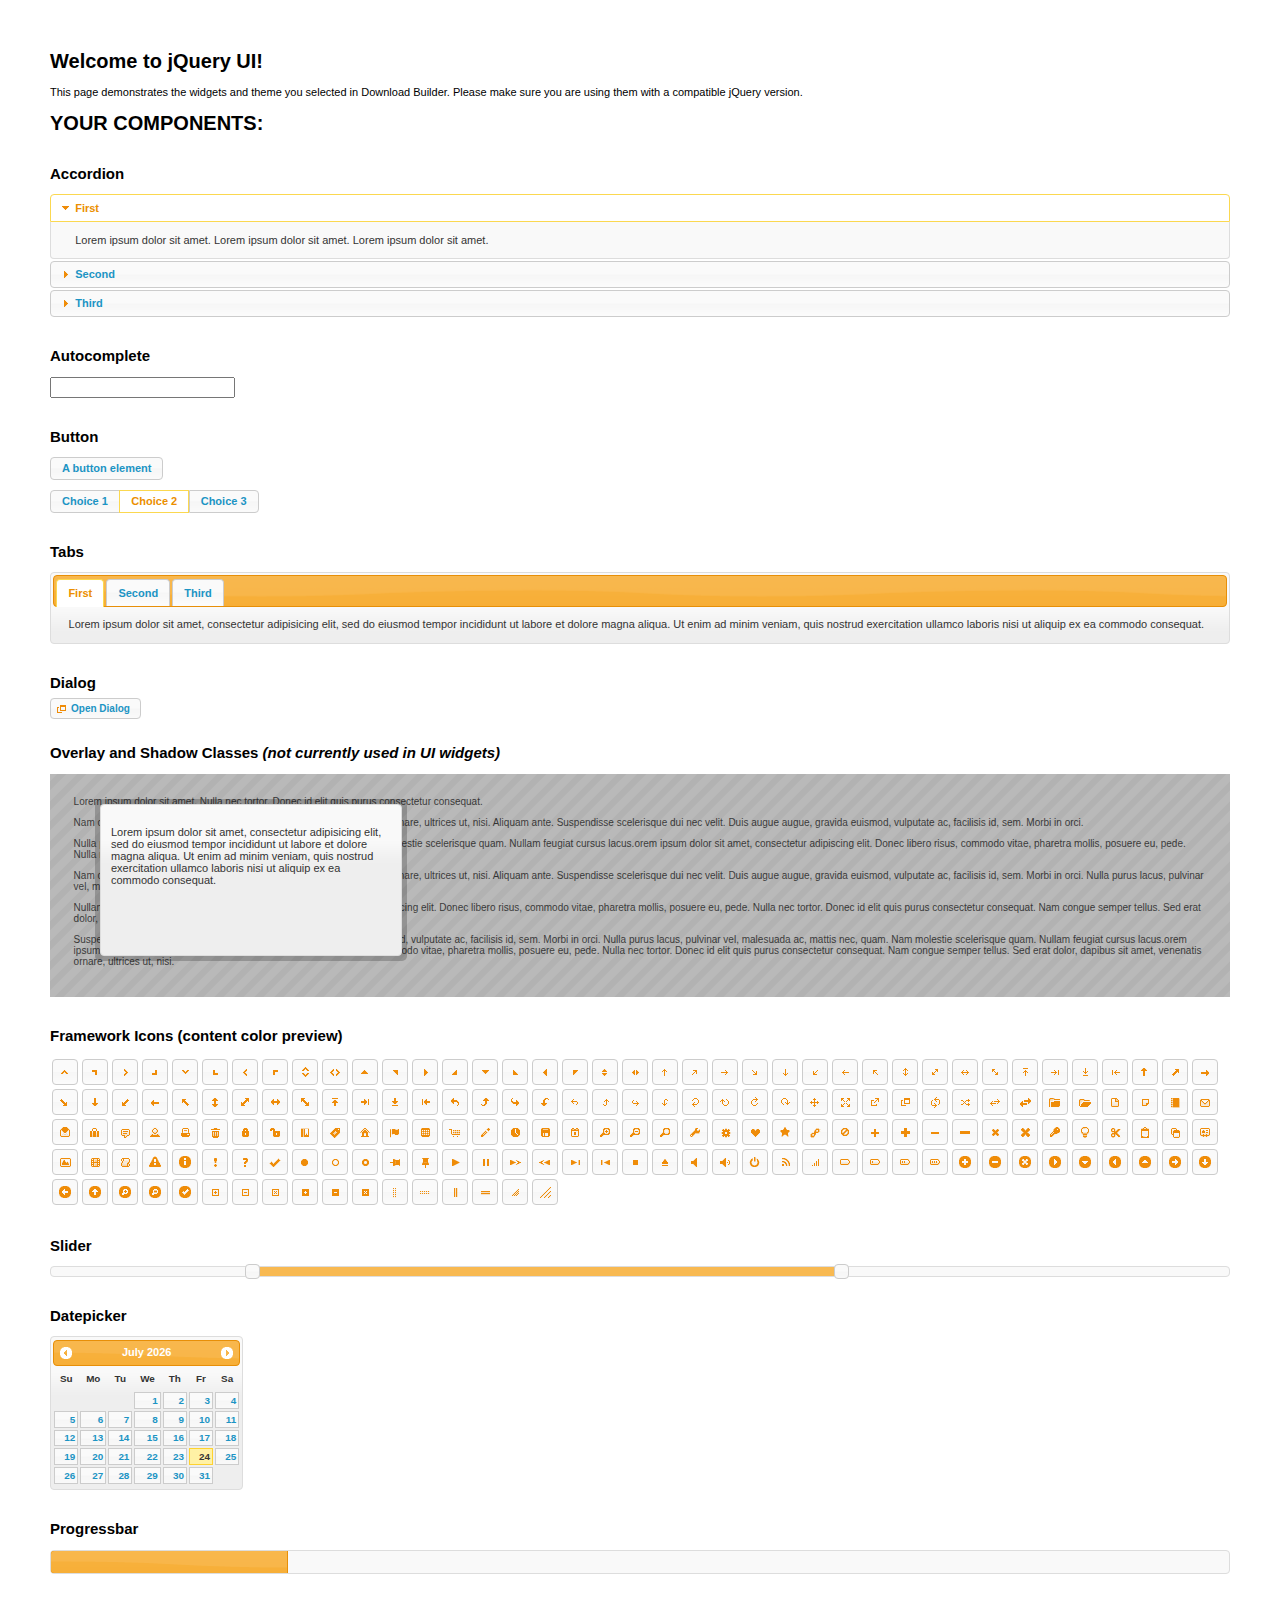
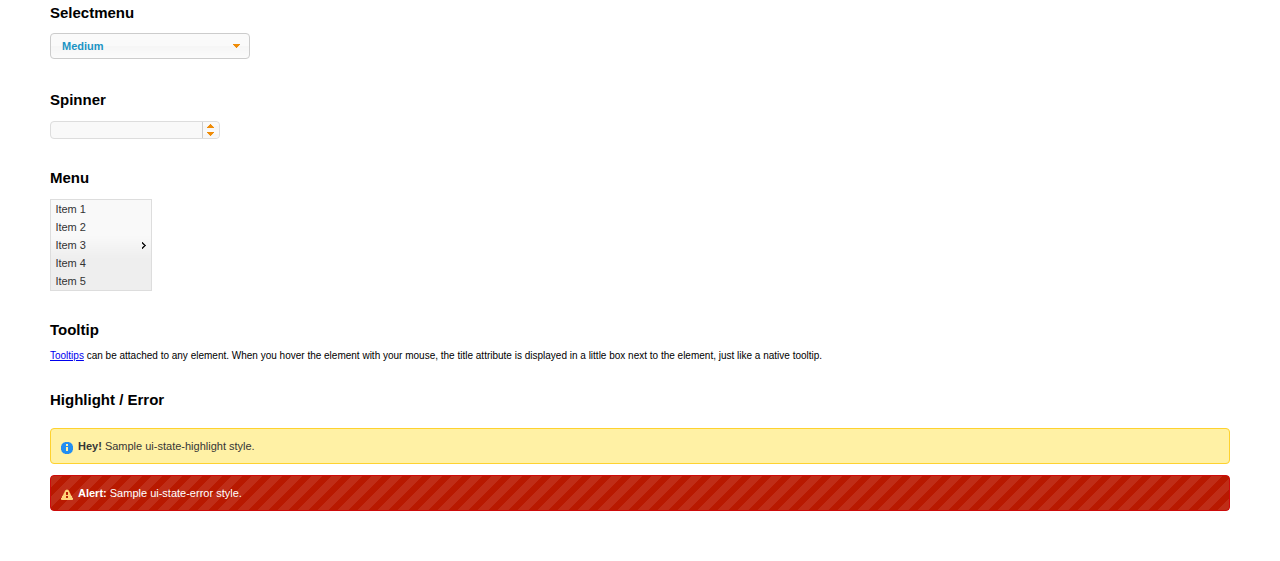
<file: js/jquery-ui-1.11.2/index.html>
<!doctype html>
<html lang="us">
<head>
	<meta charset="utf-8">
	<title>jQuery UI Example Page</title>
	<link href="jquery-ui.css" rel="stylesheet">
	<style>
	body{
		font: 62.5% "Trebuchet MS", sans-serif;
		margin: 50px;
	}
	.demoHeaders {
		margin-top: 2em;
	}
	#dialog-link {
		padding: .4em 1em .4em 20px;
		text-decoration: none;
		position: relative;
	}
	#dialog-link span.ui-icon {
		margin: 0 5px 0 0;
		position: absolute;
		left: .2em;
		top: 50%;
		margin-top: -8px;
	}
	#icons {
		margin: 0;
		padding: 0;
	}
	#icons li {
		margin: 2px;
		position: relative;
		padding: 4px 0;
		cursor: pointer;
		float: left;
		list-style: none;
	}
	#icons span.ui-icon {
		float: left;
		margin: 0 4px;
	}
	.fakewindowcontain .ui-widget-overlay {
		position: absolute;
	}
	select {
		width: 200px;
	}
	</style>
</head>
<body>

<h1>Welcome to jQuery UI!</h1>

<div class="ui-widget">
	<p>This page demonstrates the widgets and theme you selected in Download Builder. Please make sure you are using them with a compatible jQuery version.</p>
</div>

<h1>YOUR COMPONENTS:</h1>


<!-- Accordion -->
<h2 class="demoHeaders">Accordion</h2>
<div id="accordion">
	<h3>First</h3>
	<div>Lorem ipsum dolor sit amet. Lorem ipsum dolor sit amet. Lorem ipsum dolor sit amet.</div>
	<h3>Second</h3>
	<div>Phasellus mattis tincidunt nibh.</div>
	<h3>Third</h3>
	<div>Nam dui erat, auctor a, dignissim quis.</div>
</div>



<!-- Autocomplete -->
<h2 class="demoHeaders">Autocomplete</h2>
<div>
	<input id="autocomplete" title="type &quot;a&quot;">
</div>



<!-- Button -->
<h2 class="demoHeaders">Button</h2>
<button id="button">A button element</button>
<form style="margin-top: 1em;">
	<div id="radioset">
		<input type="radio" id="radio1" name="radio"><label for="radio1">Choice 1</label>
		<input type="radio" id="radio2" name="radio" checked="checked"><label for="radio2">Choice 2</label>
		<input type="radio" id="radio3" name="radio"><label for="radio3">Choice 3</label>
	</div>
</form>



<!-- Tabs -->
<h2 class="demoHeaders">Tabs</h2>
<div id="tabs">
	<ul>
		<li><a href="#tabs-1">First</a></li>
		<li><a href="#tabs-2">Second</a></li>
		<li><a href="#tabs-3">Third</a></li>
	</ul>
	<div id="tabs-1">Lorem ipsum dolor sit amet, consectetur adipisicing elit, sed do eiusmod tempor incididunt ut labore et dolore magna aliqua. Ut enim ad minim veniam, quis nostrud exercitation ullamco laboris nisi ut aliquip ex ea commodo consequat.</div>
	<div id="tabs-2">Phasellus mattis tincidunt nibh. Cras orci urna, blandit id, pretium vel, aliquet ornare, felis. Maecenas scelerisque sem non nisl. Fusce sed lorem in enim dictum bibendum.</div>
	<div id="tabs-3">Nam dui erat, auctor a, dignissim quis, sollicitudin eu, felis. Pellentesque nisi urna, interdum eget, sagittis et, consequat vestibulum, lacus. Mauris porttitor ullamcorper augue.</div>
</div>



<!-- Dialog NOTE: Dialog is not generated by UI in this demo so it can be visually styled in themeroller-->
<h2 class="demoHeaders">Dialog</h2>
<p><a href="#" id="dialog-link" class="ui-state-default ui-corner-all"><span class="ui-icon ui-icon-newwin"></span>Open Dialog</a></p>

<h2 class="demoHeaders">Overlay and Shadow Classes <em>(not currently used in UI widgets)</em></h2>
<div style="position: relative; width: 96%; height: 200px; padding:1% 2%; overflow:hidden;" class="fakewindowcontain">
	<p>Lorem ipsum dolor sit amet,  Nulla nec tortor. Donec id elit quis purus consectetur consequat. </p><p>Nam congue semper tellus. Sed erat dolor, dapibus sit amet, venenatis ornare, ultrices ut, nisi. Aliquam ante. Suspendisse scelerisque dui nec velit. Duis augue augue, gravida euismod, vulputate ac, facilisis id, sem. Morbi in orci. </p><p>Nulla purus lacus, pulvinar vel, malesuada ac, mattis nec, quam. Nam molestie scelerisque quam. Nullam feugiat cursus lacus.orem ipsum dolor sit amet, consectetur adipiscing elit. Donec libero risus, commodo vitae, pharetra mollis, posuere eu, pede. Nulla nec tortor. Donec id elit quis purus consectetur consequat. </p><p>Nam congue semper tellus. Sed erat dolor, dapibus sit amet, venenatis ornare, ultrices ut, nisi. Aliquam ante. Suspendisse scelerisque dui nec velit. Duis augue augue, gravida euismod, vulputate ac, facilisis id, sem. Morbi in orci. Nulla purus lacus, pulvinar vel, malesuada ac, mattis nec, quam. Nam molestie scelerisque quam. </p><p>Nullam feugiat cursus lacus.orem ipsum dolor sit amet, consectetur adipiscing elit. Donec libero risus, commodo vitae, pharetra mollis, posuere eu, pede. Nulla nec tortor. Donec id elit quis purus consectetur consequat. Nam congue semper tellus. Sed erat dolor, dapibus sit amet, venenatis ornare, ultrices ut, nisi. Aliquam ante. </p><p>Suspendisse scelerisque dui nec velit. Duis augue augue, gravida euismod, vulputate ac, facilisis id, sem. Morbi in orci. Nulla purus lacus, pulvinar vel, malesuada ac, mattis nec, quam. Nam molestie scelerisque quam. Nullam feugiat cursus lacus.orem ipsum dolor sit amet, consectetur adipiscing elit. Donec libero risus, commodo vitae, pharetra mollis, posuere eu, pede. Nulla nec tortor. Donec id elit quis purus consectetur consequat. Nam congue semper tellus. Sed erat dolor, dapibus sit amet, venenatis ornare, ultrices ut, nisi. </p>

	<!-- ui-dialog -->
	<div class="ui-overlay"><div class="ui-widget-overlay"></div><div class="ui-widget-shadow ui-corner-all" style="width: 302px; height: 152px; position: absolute; left: 50px; top: 30px;"></div></div>
	<div style="position: absolute; width: 280px; height: 130px;left: 50px; top: 30px; padding: 10px;" class="ui-widget ui-widget-content ui-corner-all">
		<div class="ui-dialog-content ui-widget-content" style="background: none; border: 0;">
			<p>Lorem ipsum dolor sit amet, consectetur adipisicing elit, sed do eiusmod tempor incididunt ut labore et dolore magna aliqua. Ut enim ad minim veniam, quis nostrud exercitation ullamco laboris nisi ut aliquip ex ea commodo consequat.</p>
		</div>
	</div>

</div>

<!-- ui-dialog -->
<div id="dialog" title="Dialog Title">
	<p>Lorem ipsum dolor sit amet, consectetur adipisicing elit, sed do eiusmod tempor incididunt ut labore et dolore magna aliqua. Ut enim ad minim veniam, quis nostrud exercitation ullamco laboris nisi ut aliquip ex ea commodo consequat.</p>
</div>



<h2 class="demoHeaders">Framework Icons (content color preview)</h2>
<ul id="icons" class="ui-widget ui-helper-clearfix">
	<li class="ui-state-default ui-corner-all" title=".ui-icon-carat-1-n"><span class="ui-icon ui-icon-carat-1-n"></span></li>
	<li class="ui-state-default ui-corner-all" title=".ui-icon-carat-1-ne"><span class="ui-icon ui-icon-carat-1-ne"></span></li>
	<li class="ui-state-default ui-corner-all" title=".ui-icon-carat-1-e"><span class="ui-icon ui-icon-carat-1-e"></span></li>
	<li class="ui-state-default ui-corner-all" title=".ui-icon-carat-1-se"><span class="ui-icon ui-icon-carat-1-se"></span></li>
	<li class="ui-state-default ui-corner-all" title=".ui-icon-carat-1-s"><span class="ui-icon ui-icon-carat-1-s"></span></li>
	<li class="ui-state-default ui-corner-all" title=".ui-icon-carat-1-sw"><span class="ui-icon ui-icon-carat-1-sw"></span></li>
	<li class="ui-state-default ui-corner-all" title=".ui-icon-carat-1-w"><span class="ui-icon ui-icon-carat-1-w"></span></li>
	<li class="ui-state-default ui-corner-all" title=".ui-icon-carat-1-nw"><span class="ui-icon ui-icon-carat-1-nw"></span></li>
	<li class="ui-state-default ui-corner-all" title=".ui-icon-carat-2-n-s"><span class="ui-icon ui-icon-carat-2-n-s"></span></li>
	<li class="ui-state-default ui-corner-all" title=".ui-icon-carat-2-e-w"><span class="ui-icon ui-icon-carat-2-e-w"></span></li>
	<li class="ui-state-default ui-corner-all" title=".ui-icon-triangle-1-n"><span class="ui-icon ui-icon-triangle-1-n"></span></li>
	<li class="ui-state-default ui-corner-all" title=".ui-icon-triangle-1-ne"><span class="ui-icon ui-icon-triangle-1-ne"></span></li>
	<li class="ui-state-default ui-corner-all" title=".ui-icon-triangle-1-e"><span class="ui-icon ui-icon-triangle-1-e"></span></li>
	<li class="ui-state-default ui-corner-all" title=".ui-icon-triangle-1-se"><span class="ui-icon ui-icon-triangle-1-se"></span></li>
	<li class="ui-state-default ui-corner-all" title=".ui-icon-triangle-1-s"><span class="ui-icon ui-icon-triangle-1-s"></span></li>
	<li class="ui-state-default ui-corner-all" title=".ui-icon-triangle-1-sw"><span class="ui-icon ui-icon-triangle-1-sw"></span></li>
	<li class="ui-state-default ui-corner-all" title=".ui-icon-triangle-1-w"><span class="ui-icon ui-icon-triangle-1-w"></span></li>
	<li class="ui-state-default ui-corner-all" title=".ui-icon-triangle-1-nw"><span class="ui-icon ui-icon-triangle-1-nw"></span></li>
	<li class="ui-state-default ui-corner-all" title=".ui-icon-triangle-2-n-s"><span class="ui-icon ui-icon-triangle-2-n-s"></span></li>
	<li class="ui-state-default ui-corner-all" title=".ui-icon-triangle-2-e-w"><span class="ui-icon ui-icon-triangle-2-e-w"></span></li>
	<li class="ui-state-default ui-corner-all" title=".ui-icon-arrow-1-n"><span class="ui-icon ui-icon-arrow-1-n"></span></li>
	<li class="ui-state-default ui-corner-all" title=".ui-icon-arrow-1-ne"><span class="ui-icon ui-icon-arrow-1-ne"></span></li>
	<li class="ui-state-default ui-corner-all" title=".ui-icon-arrow-1-e"><span class="ui-icon ui-icon-arrow-1-e"></span></li>
	<li class="ui-state-default ui-corner-all" title=".ui-icon-arrow-1-se"><span class="ui-icon ui-icon-arrow-1-se"></span></li>
	<li class="ui-state-default ui-corner-all" title=".ui-icon-arrow-1-s"><span class="ui-icon ui-icon-arrow-1-s"></span></li>
	<li class="ui-state-default ui-corner-all" title=".ui-icon-arrow-1-sw"><span class="ui-icon ui-icon-arrow-1-sw"></span></li>
	<li class="ui-state-default ui-corner-all" title=".ui-icon-arrow-1-w"><span class="ui-icon ui-icon-arrow-1-w"></span></li>
	<li class="ui-state-default ui-corner-all" title=".ui-icon-arrow-1-nw"><span class="ui-icon ui-icon-arrow-1-nw"></span></li>
	<li class="ui-state-default ui-corner-all" title=".ui-icon-arrow-2-n-s"><span class="ui-icon ui-icon-arrow-2-n-s"></span></li>
	<li class="ui-state-default ui-corner-all" title=".ui-icon-arrow-2-ne-sw"><span class="ui-icon ui-icon-arrow-2-ne-sw"></span></li>
	<li class="ui-state-default ui-corner-all" title=".ui-icon-arrow-2-e-w"><span class="ui-icon ui-icon-arrow-2-e-w"></span></li>
	<li class="ui-state-default ui-corner-all" title=".ui-icon-arrow-2-se-nw"><span class="ui-icon ui-icon-arrow-2-se-nw"></span></li>
	<li class="ui-state-default ui-corner-all" title=".ui-icon-arrowstop-1-n"><span class="ui-icon ui-icon-arrowstop-1-n"></span></li>
	<li class="ui-state-default ui-corner-all" title=".ui-icon-arrowstop-1-e"><span class="ui-icon ui-icon-arrowstop-1-e"></span></li>
	<li class="ui-state-default ui-corner-all" title=".ui-icon-arrowstop-1-s"><span class="ui-icon ui-icon-arrowstop-1-s"></span></li>
	<li class="ui-state-default ui-corner-all" title=".ui-icon-arrowstop-1-w"><span class="ui-icon ui-icon-arrowstop-1-w"></span></li>
	<li class="ui-state-default ui-corner-all" title=".ui-icon-arrowthick-1-n"><span class="ui-icon ui-icon-arrowthick-1-n"></span></li>
	<li class="ui-state-default ui-corner-all" title=".ui-icon-arrowthick-1-ne"><span class="ui-icon ui-icon-arrowthick-1-ne"></span></li>
	<li class="ui-state-default ui-corner-all" title=".ui-icon-arrowthick-1-e"><span class="ui-icon ui-icon-arrowthick-1-e"></span></li>
	<li class="ui-state-default ui-corner-all" title=".ui-icon-arrowthick-1-se"><span class="ui-icon ui-icon-arrowthick-1-se"></span></li>
	<li class="ui-state-default ui-corner-all" title=".ui-icon-arrowthick-1-s"><span class="ui-icon ui-icon-arrowthick-1-s"></span></li>
	<li class="ui-state-default ui-corner-all" title=".ui-icon-arrowthick-1-sw"><span class="ui-icon ui-icon-arrowthick-1-sw"></span></li>
	<li class="ui-state-default ui-corner-all" title=".ui-icon-arrowthick-1-w"><span class="ui-icon ui-icon-arrowthick-1-w"></span></li>
	<li class="ui-state-default ui-corner-all" title=".ui-icon-arrowthick-1-nw"><span class="ui-icon ui-icon-arrowthick-1-nw"></span></li>
	<li class="ui-state-default ui-corner-all" title=".ui-icon-arrowthick-2-n-s"><span class="ui-icon ui-icon-arrowthick-2-n-s"></span></li>
	<li class="ui-state-default ui-corner-all" title=".ui-icon-arrowthick-2-ne-sw"><span class="ui-icon ui-icon-arrowthick-2-ne-sw"></span></li>
	<li class="ui-state-default ui-corner-all" title=".ui-icon-arrowthick-2-e-w"><span class="ui-icon ui-icon-arrowthick-2-e-w"></span></li>
	<li class="ui-state-default ui-corner-all" title=".ui-icon-arrowthick-2-se-nw"><span class="ui-icon ui-icon-arrowthick-2-se-nw"></span></li>
	<li class="ui-state-default ui-corner-all" title=".ui-icon-arrowthickstop-1-n"><span class="ui-icon ui-icon-arrowthickstop-1-n"></span></li>
	<li class="ui-state-default ui-corner-all" title=".ui-icon-arrowthickstop-1-e"><span class="ui-icon ui-icon-arrowthickstop-1-e"></span></li>
	<li class="ui-state-default ui-corner-all" title=".ui-icon-arrowthickstop-1-s"><span class="ui-icon ui-icon-arrowthickstop-1-s"></span></li>
	<li class="ui-state-default ui-corner-all" title=".ui-icon-arrowthickstop-1-w"><span class="ui-icon ui-icon-arrowthickstop-1-w"></span></li>
	<li class="ui-state-default ui-corner-all" title=".ui-icon-arrowreturnthick-1-w"><span class="ui-icon ui-icon-arrowreturnthick-1-w"></span></li>
	<li class="ui-state-default ui-corner-all" title=".ui-icon-arrowreturnthick-1-n"><span class="ui-icon ui-icon-arrowreturnthick-1-n"></span></li>
	<li class="ui-state-default ui-corner-all" title=".ui-icon-arrowreturnthick-1-e"><span class="ui-icon ui-icon-arrowreturnthick-1-e"></span></li>
	<li class="ui-state-default ui-corner-all" title=".ui-icon-arrowreturnthick-1-s"><span class="ui-icon ui-icon-arrowreturnthick-1-s"></span></li>
	<li class="ui-state-default ui-corner-all" title=".ui-icon-arrowreturn-1-w"><span class="ui-icon ui-icon-arrowreturn-1-w"></span></li>
	<li class="ui-state-default ui-corner-all" title=".ui-icon-arrowreturn-1-n"><span class="ui-icon ui-icon-arrowreturn-1-n"></span></li>
	<li class="ui-state-default ui-corner-all" title=".ui-icon-arrowreturn-1-e"><span class="ui-icon ui-icon-arrowreturn-1-e"></span></li>
	<li class="ui-state-default ui-corner-all" title=".ui-icon-arrowreturn-1-s"><span class="ui-icon ui-icon-arrowreturn-1-s"></span></li>
	<li class="ui-state-default ui-corner-all" title=".ui-icon-arrowrefresh-1-w"><span class="ui-icon ui-icon-arrowrefresh-1-w"></span></li>
	<li class="ui-state-default ui-corner-all" title=".ui-icon-arrowrefresh-1-n"><span class="ui-icon ui-icon-arrowrefresh-1-n"></span></li>
	<li class="ui-state-default ui-corner-all" title=".ui-icon-arrowrefresh-1-e"><span class="ui-icon ui-icon-arrowrefresh-1-e"></span></li>
	<li class="ui-state-default ui-corner-all" title=".ui-icon-arrowrefresh-1-s"><span class="ui-icon ui-icon-arrowrefresh-1-s"></span></li>
	<li class="ui-state-default ui-corner-all" title=".ui-icon-arrow-4"><span class="ui-icon ui-icon-arrow-4"></span></li>
	<li class="ui-state-default ui-corner-all" title=".ui-icon-arrow-4-diag"><span class="ui-icon ui-icon-arrow-4-diag"></span></li>
	<li class="ui-state-default ui-corner-all" title=".ui-icon-extlink"><span class="ui-icon ui-icon-extlink"></span></li>
	<li class="ui-state-default ui-corner-all" title=".ui-icon-newwin"><span class="ui-icon ui-icon-newwin"></span></li>
	<li class="ui-state-default ui-corner-all" title=".ui-icon-refresh"><span class="ui-icon ui-icon-refresh"></span></li>
	<li class="ui-state-default ui-corner-all" title=".ui-icon-shuffle"><span class="ui-icon ui-icon-shuffle"></span></li>
	<li class="ui-state-default ui-corner-all" title=".ui-icon-transfer-e-w"><span class="ui-icon ui-icon-transfer-e-w"></span></li>
	<li class="ui-state-default ui-corner-all" title=".ui-icon-transferthick-e-w"><span class="ui-icon ui-icon-transferthick-e-w"></span></li>
	<li class="ui-state-default ui-corner-all" title=".ui-icon-folder-collapsed"><span class="ui-icon ui-icon-folder-collapsed"></span></li>
	<li class="ui-state-default ui-corner-all" title=".ui-icon-folder-open"><span class="ui-icon ui-icon-folder-open"></span></li>
	<li class="ui-state-default ui-corner-all" title=".ui-icon-document"><span class="ui-icon ui-icon-document"></span></li>
	<li class="ui-state-default ui-corner-all" title=".ui-icon-document-b"><span class="ui-icon ui-icon-document-b"></span></li>
	<li class="ui-state-default ui-corner-all" title=".ui-icon-note"><span class="ui-icon ui-icon-note"></span></li>
	<li class="ui-state-default ui-corner-all" title=".ui-icon-mail-closed"><span class="ui-icon ui-icon-mail-closed"></span></li>
	<li class="ui-state-default ui-corner-all" title=".ui-icon-mail-open"><span class="ui-icon ui-icon-mail-open"></span></li>
	<li class="ui-state-default ui-corner-all" title=".ui-icon-suitcase"><span class="ui-icon ui-icon-suitcase"></span></li>
	<li class="ui-state-default ui-corner-all" title=".ui-icon-comment"><span class="ui-icon ui-icon-comment"></span></li>
	<li class="ui-state-default ui-corner-all" title=".ui-icon-person"><span class="ui-icon ui-icon-person"></span></li>
	<li class="ui-state-default ui-corner-all" title=".ui-icon-print"><span class="ui-icon ui-icon-print"></span></li>
	<li class="ui-state-default ui-corner-all" title=".ui-icon-trash"><span class="ui-icon ui-icon-trash"></span></li>
	<li class="ui-state-default ui-corner-all" title=".ui-icon-locked"><span class="ui-icon ui-icon-locked"></span></li>
	<li class="ui-state-default ui-corner-all" title=".ui-icon-unlocked"><span class="ui-icon ui-icon-unlocked"></span></li>
	<li class="ui-state-default ui-corner-all" title=".ui-icon-bookmark"><span class="ui-icon ui-icon-bookmark"></span></li>
	<li class="ui-state-default ui-corner-all" title=".ui-icon-tag"><span class="ui-icon ui-icon-tag"></span></li>
	<li class="ui-state-default ui-corner-all" title=".ui-icon-home"><span class="ui-icon ui-icon-home"></span></li>
	<li class="ui-state-default ui-corner-all" title=".ui-icon-flag"><span class="ui-icon ui-icon-flag"></span></li>
	<li class="ui-state-default ui-corner-all" title=".ui-icon-calculator"><span class="ui-icon ui-icon-calculator"></span></li>
	<li class="ui-state-default ui-corner-all" title=".ui-icon-cart"><span class="ui-icon ui-icon-cart"></span></li>
	<li class="ui-state-default ui-corner-all" title=".ui-icon-pencil"><span class="ui-icon ui-icon-pencil"></span></li>
	<li class="ui-state-default ui-corner-all" title=".ui-icon-clock"><span class="ui-icon ui-icon-clock"></span></li>
	<li class="ui-state-default ui-corner-all" title=".ui-icon-disk"><span class="ui-icon ui-icon-disk"></span></li>
	<li class="ui-state-default ui-corner-all" title=".ui-icon-calendar"><span class="ui-icon ui-icon-calendar"></span></li>
	<li class="ui-state-default ui-corner-all" title=".ui-icon-zoomin"><span class="ui-icon ui-icon-zoomin"></span></li>
	<li class="ui-state-default ui-corner-all" title=".ui-icon-zoomout"><span class="ui-icon ui-icon-zoomout"></span></li>
	<li class="ui-state-default ui-corner-all" title=".ui-icon-search"><span class="ui-icon ui-icon-search"></span></li>
	<li class="ui-state-default ui-corner-all" title=".ui-icon-wrench"><span class="ui-icon ui-icon-wrench"></span></li>
	<li class="ui-state-default ui-corner-all" title=".ui-icon-gear"><span class="ui-icon ui-icon-gear"></span></li>
	<li class="ui-state-default ui-corner-all" title=".ui-icon-heart"><span class="ui-icon ui-icon-heart"></span></li>
	<li class="ui-state-default ui-corner-all" title=".ui-icon-star"><span class="ui-icon ui-icon-star"></span></li>
	<li class="ui-state-default ui-corner-all" title=".ui-icon-link"><span class="ui-icon ui-icon-link"></span></li>
	<li class="ui-state-default ui-corner-all" title=".ui-icon-cancel"><span class="ui-icon ui-icon-cancel"></span></li>
	<li class="ui-state-default ui-corner-all" title=".ui-icon-plus"><span class="ui-icon ui-icon-plus"></span></li>
	<li class="ui-state-default ui-corner-all" title=".ui-icon-plusthick"><span class="ui-icon ui-icon-plusthick"></span></li>
	<li class="ui-state-default ui-corner-all" title=".ui-icon-minus"><span class="ui-icon ui-icon-minus"></span></li>
	<li class="ui-state-default ui-corner-all" title=".ui-icon-minusthick"><span class="ui-icon ui-icon-minusthick"></span></li>
	<li class="ui-state-default ui-corner-all" title=".ui-icon-close"><span class="ui-icon ui-icon-close"></span></li>
	<li class="ui-state-default ui-corner-all" title=".ui-icon-closethick"><span class="ui-icon ui-icon-closethick"></span></li>
	<li class="ui-state-default ui-corner-all" title=".ui-icon-key"><span class="ui-icon ui-icon-key"></span></li>
	<li class="ui-state-default ui-corner-all" title=".ui-icon-lightbulb"><span class="ui-icon ui-icon-lightbulb"></span></li>
	<li class="ui-state-default ui-corner-all" title=".ui-icon-scissors"><span class="ui-icon ui-icon-scissors"></span></li>
	<li class="ui-state-default ui-corner-all" title=".ui-icon-clipboard"><span class="ui-icon ui-icon-clipboard"></span></li>
	<li class="ui-state-default ui-corner-all" title=".ui-icon-copy"><span class="ui-icon ui-icon-copy"></span></li>
	<li class="ui-state-default ui-corner-all" title=".ui-icon-contact"><span class="ui-icon ui-icon-contact"></span></li>
	<li class="ui-state-default ui-corner-all" title=".ui-icon-image"><span class="ui-icon ui-icon-image"></span></li>
	<li class="ui-state-default ui-corner-all" title=".ui-icon-video"><span class="ui-icon ui-icon-video"></span></li>
	<li class="ui-state-default ui-corner-all" title=".ui-icon-script"><span class="ui-icon ui-icon-script"></span></li>
	<li class="ui-state-default ui-corner-all" title=".ui-icon-alert"><span class="ui-icon ui-icon-alert"></span></li>
	<li class="ui-state-default ui-corner-all" title=".ui-icon-info"><span class="ui-icon ui-icon-info"></span></li>
	<li class="ui-state-default ui-corner-all" title=".ui-icon-notice"><span class="ui-icon ui-icon-notice"></span></li>
	<li class="ui-state-default ui-corner-all" title=".ui-icon-help"><span class="ui-icon ui-icon-help"></span></li>
	<li class="ui-state-default ui-corner-all" title=".ui-icon-check"><span class="ui-icon ui-icon-check"></span></li>
	<li class="ui-state-default ui-corner-all" title=".ui-icon-bullet"><span class="ui-icon ui-icon-bullet"></span></li>
	<li class="ui-state-default ui-corner-all" title=".ui-icon-radio-off"><span class="ui-icon ui-icon-radio-off"></span></li>
	<li class="ui-state-default ui-corner-all" title=".ui-icon-radio-on"><span class="ui-icon ui-icon-radio-on"></span></li>
	<li class="ui-state-default ui-corner-all" title=".ui-icon-pin-w"><span class="ui-icon ui-icon-pin-w"></span></li>
	<li class="ui-state-default ui-corner-all" title=".ui-icon-pin-s"><span class="ui-icon ui-icon-pin-s"></span></li>
	<li class="ui-state-default ui-corner-all" title=".ui-icon-play"><span class="ui-icon ui-icon-play"></span></li>
	<li class="ui-state-default ui-corner-all" title=".ui-icon-pause"><span class="ui-icon ui-icon-pause"></span></li>
	<li class="ui-state-default ui-corner-all" title=".ui-icon-seek-next"><span class="ui-icon ui-icon-seek-next"></span></li>
	<li class="ui-state-default ui-corner-all" title=".ui-icon-seek-prev"><span class="ui-icon ui-icon-seek-prev"></span></li>
	<li class="ui-state-default ui-corner-all" title=".ui-icon-seek-end"><span class="ui-icon ui-icon-seek-end"></span></li>
	<li class="ui-state-default ui-corner-all" title=".ui-icon-seek-first"><span class="ui-icon ui-icon-seek-first"></span></li>
	<li class="ui-state-default ui-corner-all" title=".ui-icon-stop"><span class="ui-icon ui-icon-stop"></span></li>
	<li class="ui-state-default ui-corner-all" title=".ui-icon-eject"><span class="ui-icon ui-icon-eject"></span></li>
	<li class="ui-state-default ui-corner-all" title=".ui-icon-volume-off"><span class="ui-icon ui-icon-volume-off"></span></li>
	<li class="ui-state-default ui-corner-all" title=".ui-icon-volume-on"><span class="ui-icon ui-icon-volume-on"></span></li>
	<li class="ui-state-default ui-corner-all" title=".ui-icon-power"><span class="ui-icon ui-icon-power"></span></li>
	<li class="ui-state-default ui-corner-all" title=".ui-icon-signal-diag"><span class="ui-icon ui-icon-signal-diag"></span></li>
	<li class="ui-state-default ui-corner-all" title=".ui-icon-signal"><span class="ui-icon ui-icon-signal"></span></li>
	<li class="ui-state-default ui-corner-all" title=".ui-icon-battery-0"><span class="ui-icon ui-icon-battery-0"></span></li>
	<li class="ui-state-default ui-corner-all" title=".ui-icon-battery-1"><span class="ui-icon ui-icon-battery-1"></span></li>
	<li class="ui-state-default ui-corner-all" title=".ui-icon-battery-2"><span class="ui-icon ui-icon-battery-2"></span></li>
	<li class="ui-state-default ui-corner-all" title=".ui-icon-battery-3"><span class="ui-icon ui-icon-battery-3"></span></li>
	<li class="ui-state-default ui-corner-all" title=".ui-icon-circle-plus"><span class="ui-icon ui-icon-circle-plus"></span></li>
	<li class="ui-state-default ui-corner-all" title=".ui-icon-circle-minus"><span class="ui-icon ui-icon-circle-minus"></span></li>
	<li class="ui-state-default ui-corner-all" title=".ui-icon-circle-close"><span class="ui-icon ui-icon-circle-close"></span></li>
	<li class="ui-state-default ui-corner-all" title=".ui-icon-circle-triangle-e"><span class="ui-icon ui-icon-circle-triangle-e"></span></li>
	<li class="ui-state-default ui-corner-all" title=".ui-icon-circle-triangle-s"><span class="ui-icon ui-icon-circle-triangle-s"></span></li>
	<li class="ui-state-default ui-corner-all" title=".ui-icon-circle-triangle-w"><span class="ui-icon ui-icon-circle-triangle-w"></span></li>
	<li class="ui-state-default ui-corner-all" title=".ui-icon-circle-triangle-n"><span class="ui-icon ui-icon-circle-triangle-n"></span></li>
	<li class="ui-state-default ui-corner-all" title=".ui-icon-circle-arrow-e"><span class="ui-icon ui-icon-circle-arrow-e"></span></li>
	<li class="ui-state-default ui-corner-all" title=".ui-icon-circle-arrow-s"><span class="ui-icon ui-icon-circle-arrow-s"></span></li>
	<li class="ui-state-default ui-corner-all" title=".ui-icon-circle-arrow-w"><span class="ui-icon ui-icon-circle-arrow-w"></span></li>
	<li class="ui-state-default ui-corner-all" title=".ui-icon-circle-arrow-n"><span class="ui-icon ui-icon-circle-arrow-n"></span></li>
	<li class="ui-state-default ui-corner-all" title=".ui-icon-circle-zoomin"><span class="ui-icon ui-icon-circle-zoomin"></span></li>
	<li class="ui-state-default ui-corner-all" title=".ui-icon-circle-zoomout"><span class="ui-icon ui-icon-circle-zoomout"></span></li>
	<li class="ui-state-default ui-corner-all" title=".ui-icon-circle-check"><span class="ui-icon ui-icon-circle-check"></span></li>
	<li class="ui-state-default ui-corner-all" title=".ui-icon-circlesmall-plus"><span class="ui-icon ui-icon-circlesmall-plus"></span></li>
	<li class="ui-state-default ui-corner-all" title=".ui-icon-circlesmall-minus"><span class="ui-icon ui-icon-circlesmall-minus"></span></li>
	<li class="ui-state-default ui-corner-all" title=".ui-icon-circlesmall-close"><span class="ui-icon ui-icon-circlesmall-close"></span></li>
	<li class="ui-state-default ui-corner-all" title=".ui-icon-squaresmall-plus"><span class="ui-icon ui-icon-squaresmall-plus"></span></li>
	<li class="ui-state-default ui-corner-all" title=".ui-icon-squaresmall-minus"><span class="ui-icon ui-icon-squaresmall-minus"></span></li>
	<li class="ui-state-default ui-corner-all" title=".ui-icon-squaresmall-close"><span class="ui-icon ui-icon-squaresmall-close"></span></li>
	<li class="ui-state-default ui-corner-all" title=".ui-icon-grip-dotted-vertical"><span class="ui-icon ui-icon-grip-dotted-vertical"></span></li>
	<li class="ui-state-default ui-corner-all" title=".ui-icon-grip-dotted-horizontal"><span class="ui-icon ui-icon-grip-dotted-horizontal"></span></li>
	<li class="ui-state-default ui-corner-all" title=".ui-icon-grip-solid-vertical"><span class="ui-icon ui-icon-grip-solid-vertical"></span></li>
	<li class="ui-state-default ui-corner-all" title=".ui-icon-grip-solid-horizontal"><span class="ui-icon ui-icon-grip-solid-horizontal"></span></li>
	<li class="ui-state-default ui-corner-all" title=".ui-icon-gripsmall-diagonal-se"><span class="ui-icon ui-icon-gripsmall-diagonal-se"></span></li>
	<li class="ui-state-default ui-corner-all" title=".ui-icon-grip-diagonal-se"><span class="ui-icon ui-icon-grip-diagonal-se"></span></li>
</ul>


<!-- Slider -->
<h2 class="demoHeaders">Slider</h2>
<div id="slider"></div>



<!-- Datepicker -->
<h2 class="demoHeaders">Datepicker</h2>
<div id="datepicker"></div>



<!-- Progressbar -->
<h2 class="demoHeaders">Progressbar</h2>
<div id="progressbar"></div>



<!-- Progressbar -->
<h2 class="demoHeaders">Selectmenu</h2>
<select id="selectmenu">
	<option>Slower</option>
	<option>Slow</option>
	<option selected="selected">Medium</option>
	<option>Fast</option>
	<option>Faster</option>
</select>



<!-- Spinner -->
<h2 class="demoHeaders">Spinner</h2>
<input id="spinner">



<!-- Menu -->
<h2 class="demoHeaders">Menu</h2>
<ul style="width:100px;" id="menu">
	<li>Item 1</li>
	<li>Item 2</li>
	<li>Item 3
		<ul>
			<li>Item 3-1</li>
			<li>Item 3-2</li>
			<li>Item 3-3</li>
			<li>Item 3-4</li>
			<li>Item 3-5</li>
		</ul>
	</li>
	<li>Item 4</li>
	<li>Item 5</li>
</ul>



<!-- Tooltip -->
<h2 class="demoHeaders">Tooltip</h2>
<p id="tooltip">
	<a href="#" title="That&apos;s what this widget is">Tooltips</a> can be attached to any element. When you hover
the element with your mouse, the title attribute is displayed in a little box next to the element, just like a native tooltip.
</p>


<!-- Highlight / Error -->
<h2 class="demoHeaders">Highlight / Error</h2>
<div class="ui-widget">
	<div class="ui-state-highlight ui-corner-all" style="margin-top: 20px; padding: 0 .7em;">
		<p><span class="ui-icon ui-icon-info" style="float: left; margin-right: .3em;"></span>
		<strong>Hey!</strong> Sample ui-state-highlight style.</p>
	</div>
</div>
<br>
<div class="ui-widget">
	<div class="ui-state-error ui-corner-all" style="padding: 0 .7em;">
		<p><span class="ui-icon ui-icon-alert" style="float: left; margin-right: .3em;"></span>
		<strong>Alert:</strong> Sample ui-state-error style.</p>
	</div>
</div>

<script src="external/jquery/jquery.js"></script>
<script src="jquery-ui.js"></script>
<script>

$( "#accordion" ).accordion();



var availableTags = [
	"ActionScript",
	"AppleScript",
	"Asp",
	"BASIC",
	"C",
	"C++",
	"Clojure",
	"COBOL",
	"ColdFusion",
	"Erlang",
	"Fortran",
	"Groovy",
	"Haskell",
	"Java",
	"JavaScript",
	"Lisp",
	"Perl",
	"PHP",
	"Python",
	"Ruby",
	"Scala",
	"Scheme"
];
$( "#autocomplete" ).autocomplete({
	source: availableTags
});



$( "#button" ).button();
$( "#radioset" ).buttonset();



$( "#tabs" ).tabs();



$( "#dialog" ).dialog({
	autoOpen: false,
	width: 400,
	buttons: [
		{
			text: "Ok",
			click: function() {
				$( this ).dialog( "close" );
			}
		},
		{
			text: "Cancel",
			click: function() {
				$( this ).dialog( "close" );
			}
		}
	]
});

// Link to open the dialog
$( "#dialog-link" ).click(function( event ) {
	$( "#dialog" ).dialog( "open" );
	event.preventDefault();
});



$( "#datepicker" ).datepicker({
	inline: true
});



$( "#slider" ).slider({
	range: true,
	values: [ 17, 67 ]
});



$( "#progressbar" ).progressbar({
	value: 20
});



$( "#spinner" ).spinner();



$( "#menu" ).menu();



$( "#tooltip" ).tooltip();



$( "#selectmenu" ).selectmenu();


// Hover states on the static widgets
$( "#dialog-link, #icons li" ).hover(
	function() {
		$( this ).addClass( "ui-state-hover" );
	},
	function() {
		$( this ).removeClass( "ui-state-hover" );
	}
);
</script>
</body>
</html>
</file>
